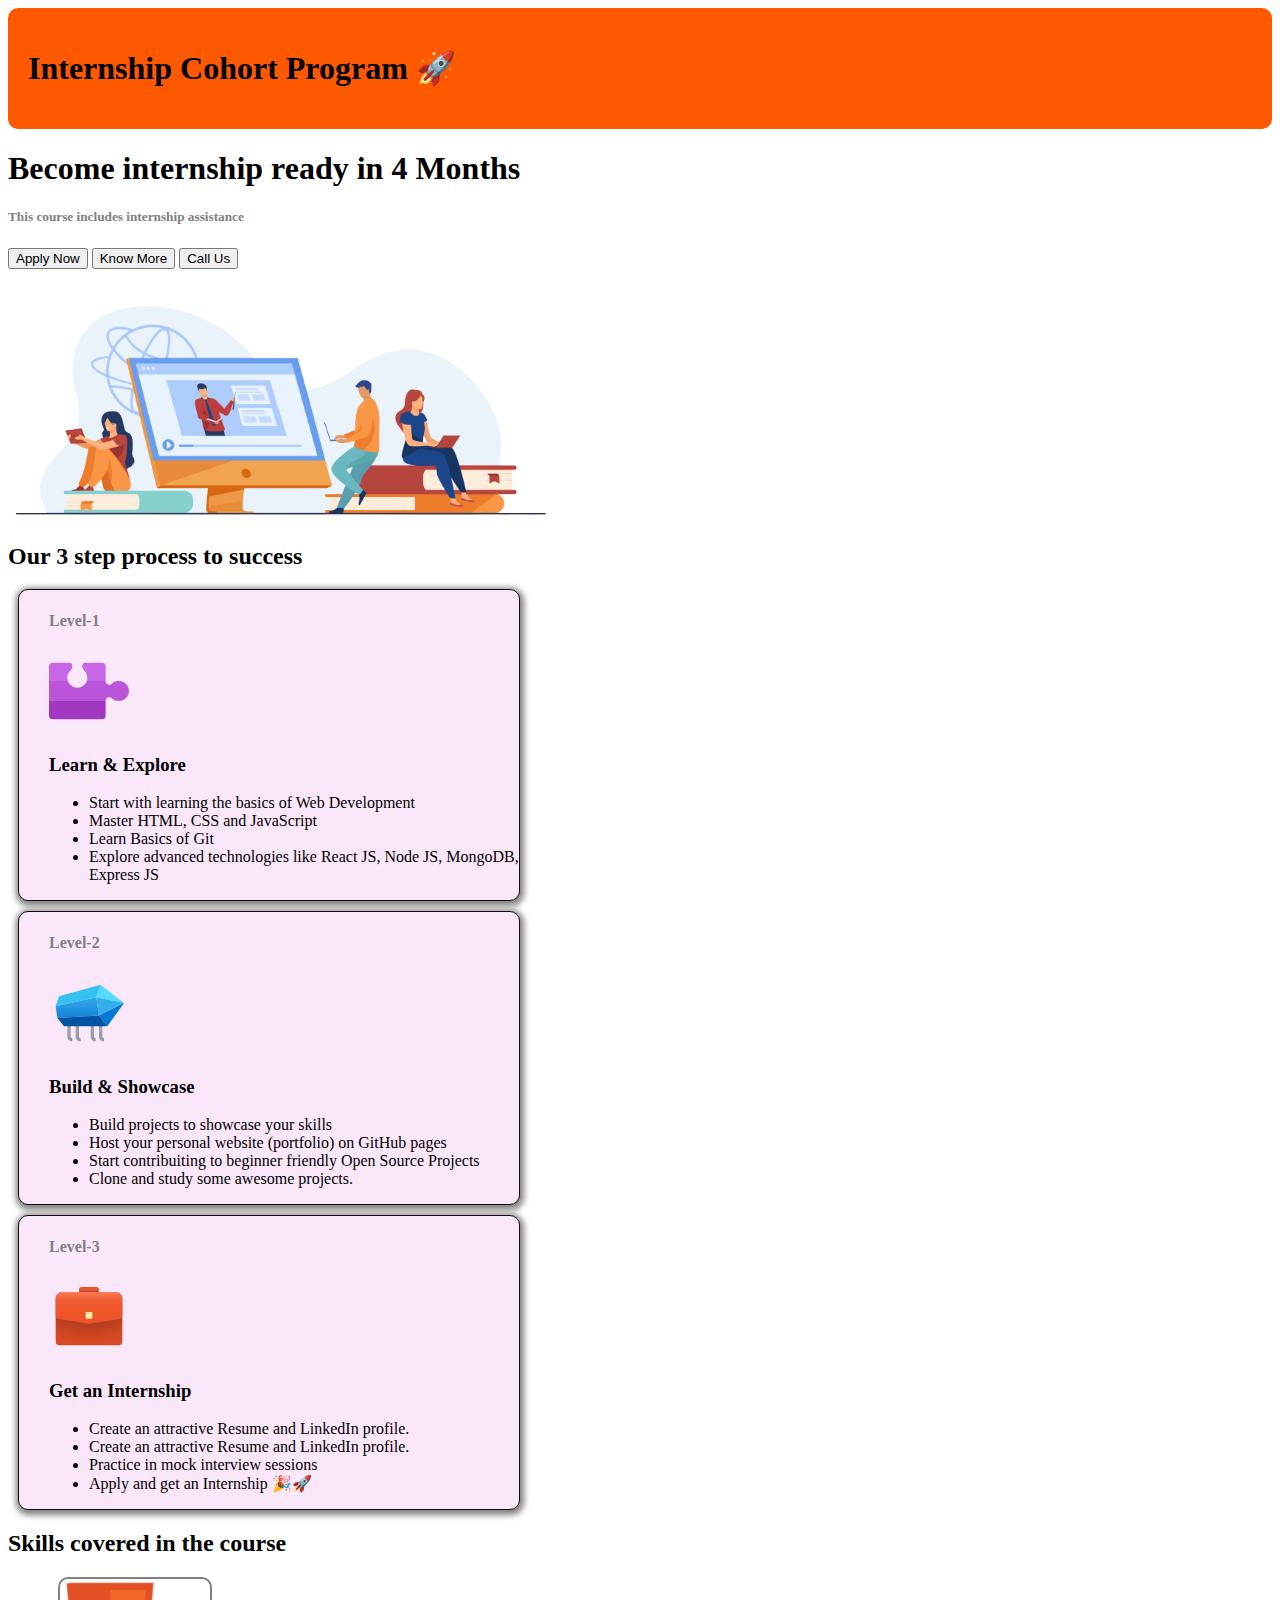
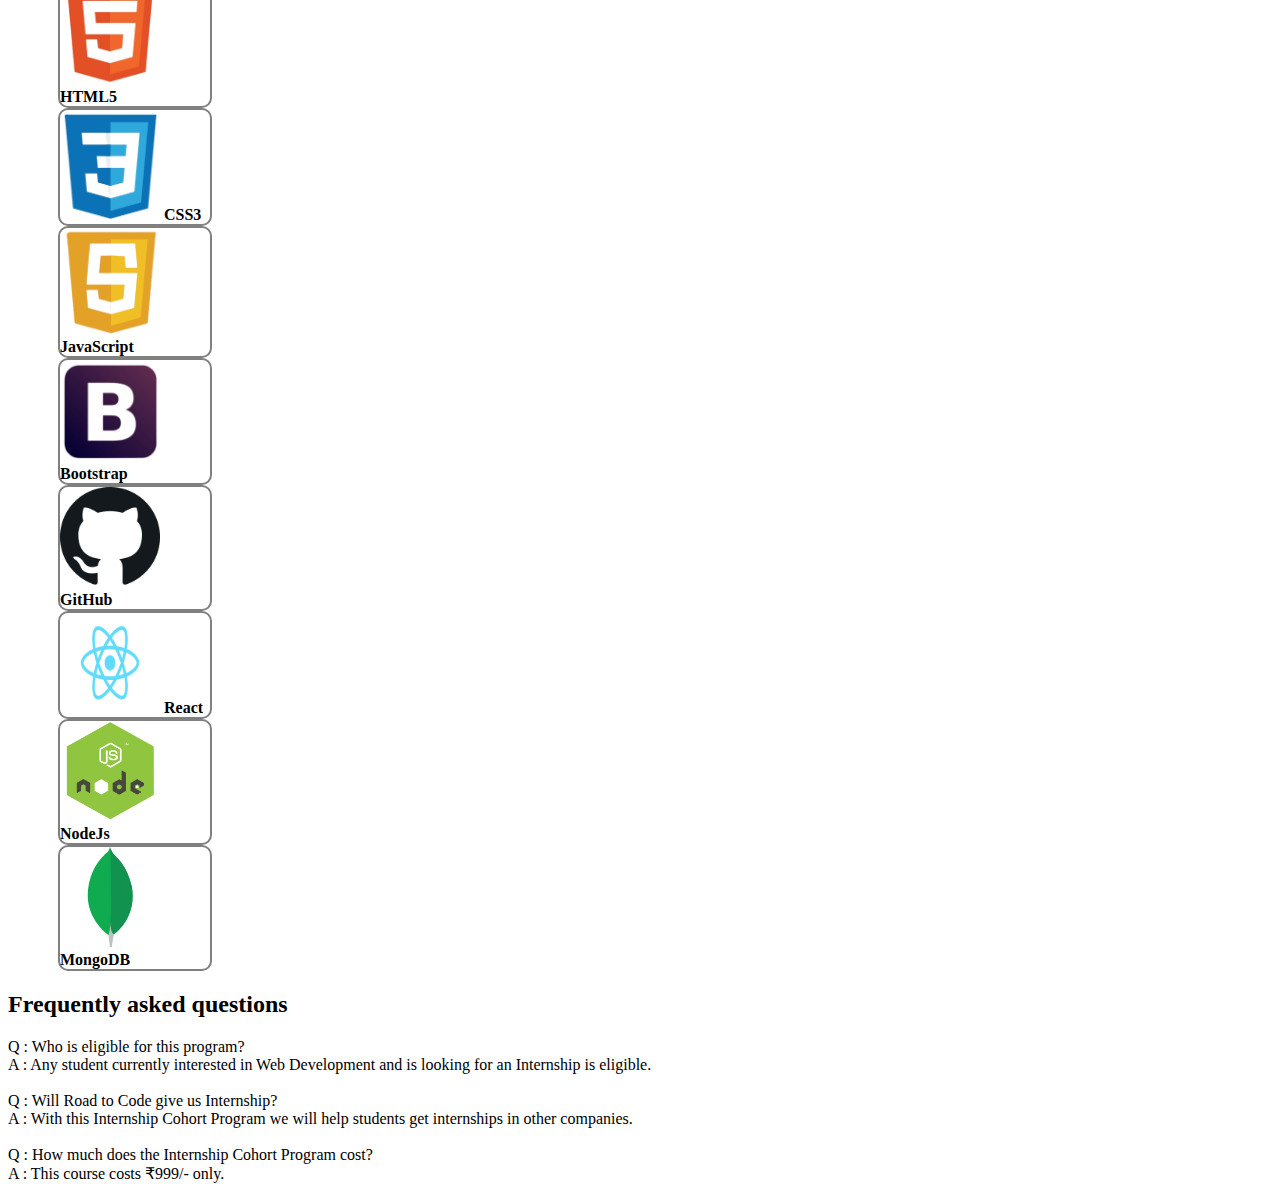
<file: index.html>
<!doctype html>
<html lang="en">
<head>
    <title>Road To Code</title>
    <link href="https://cdn.jsdelivr.net/npm/bootstrap@5.2.2/dist/css/bootstrap.min.css" rel="stylesheet"
        integrity="sha384-Zenh87qX5JnK2Jl0vWa8Ck2rdkQ2Bzep5IDxbcnCeuOxjzrPF/et3URy9Bv1WTRi" crossorigin="anonymous">
    <link rel="stylesheet" href="./road-to-code.css">
</head>
<body>
    <script src="https://cdn.jsdelivr.net/npm/bootstrap@5.2.2/dist/js/bootstrap.bundle.min.js"
        integrity="sha384-OERcA2EqjJCMA+/3y+gxIOqMEjwtxJY7qPCqsdltbNJuaOe923+mo//f6V8Qbsw3"
        crossorigin="anonymous"></script>

    <div class="heading mx-5 m-auto">
        <h1 class="text-center">Internship Cohort Program 🚀</h1>
    </div>
    <div class="row mx-5 my-3">
        <div class="col ">
            <h1>Become internship ready in 4 Months</h1>
            <h5 class="display-7" style="color: grey;">This course includes internship assistance</h5>
            <button class="btn btn-warning mx-2 my-2">Apply Now</button>
            <button class="btn btn-secondary mx-2 my-2 ">Know More</button>
            <button class="btn btn-primary mx-2 px-4 my-2">Call Us</button>
        </div>
        <div class="col">
            <img src="./internship-cohort-header.png" class="image-fluid rounded mx-auto d-block" height="250px" />
        </div>
    </div>
    <div class="row">
        <h2 class="text-center mt-3">Our 3 step process to success</h1>
    </div>
    <div class="container one mt-1">
        <div class="row">
            <div class="col-lg col-md-3 col-sm-12 coloumns-cards" style="margin: 10px;">
                <h4 style="color: grey;" class="mt-3 ms-2">Level-1</h4>
                <div class="raw mb-1 pb-1">
                    <img src="./processes-images/learn.svg" height="80px" class="image-fluid rounded mx-auto d-block">
                    <h3 class="text-center">Learn & Explore</h3>
                </div>
                <div class="raw">
                    <ul>
                        <li>Start with learning the basics of Web Development</li>
                        <li>Master HTML, CSS and JavaScript</li>
                        <li>Learn Basics of Git</li>
                        <li>Explore advanced technologies like React JS, Node JS, MongoDB, Express JS</li>
                    </ul>
                </div>
            </div>
            <div class="col-lg col-md-4 col-sm-12 coloumns-cards" style="margin: 10px;">
                <h4 style="color: grey;" class="mt-3 ms-2">Level-2</h4>
                <div class="raw mb-1 pb-1">
                    <img src="./processes-images/build.svg" height="80px" class="image-fluid rounded mx-auto d-block">
                    <h3 class="text-center">Build & Showcase</h3>

                </div>
                <div class="raw ">
                    <ul>
                        <li>Build projects to showcase your skills</li>
                        <li>Host your personal website (portfolio) on GitHub pages</li>
                        <li>Start contribuiting to beginner friendly Open Source Projects</li>
                        <li>Clone and study some awesome projects.</li>
                    </ul>
                </div>
            </div>
            <div class="col-lg  col-md-4 col-sm-12 coloumns-cards" style="margin: 10px;">
                <h4 style="color: grey;" class="mt-3 ms-2">Level-3</h4>
                <div class="raw mb-1 pb-1">
                    <img src="./processes-images/get-intership.svg" height="80px"
                        class="image-fluid rounded mx-auto d-block">
                    <h3 class="text-center">Get an Internship</h3>
                </div>
                <div class="raw">
                    <ul>
                        <li>Create an attractive Resume and LinkedIn profile.</li>
                        <li>Create an attractive Resume and LinkedIn profile.</li>
                        <li>Practice in mock interview sessions</li>
                        <li>Apply and get an Internship 🎉🚀</li>
                    </ul>
                </div>
            </div>
        </div>
    </div>
    <h2 class="text-center display-4 my-3">Skills covered in the course</h2>
    <div class="row skill-container m-auto">
        <div class="col skills text-center px-5">
            <img src="./skills-icons/html.png" class="img-fluid skills-icons" />
            <b>HTML5</b>
        </div>
        <div class="col skills text-center px-5">
            <img src="./skills-icons/css.png" class="img-fluid skills-icons" />
            <b>CSS3</b>
        </div>
        <div class="col skills text-center px-5">
            <img src="./skills-icons/js.png" class="img-fluid skills-icons" />
            <b>JavaScript</b>
        </div>
        <div class="col skills text-center px-5">
            <img src="./skills-icons/bootstrap.png" class="img-fluid skills-icons" />
            <b>Bootstrap</b>
        </div>
    </div>
    <div class="row skill-container  m-auto">
        <div class="cocol skills text-center px-5">
            <img src="./skills-icons/github.png" class="img-fluid skills-icons" />
            <b>GitHub</b>
        </div>
        <div class="col skills text-center px-5">
            <img src="./skills-icons/react.png" class="img-fluid skills-icons" height="100px" />
            <b>React</b>
        </div>
        <div class="col skills text-center px-5">
            <img src="./skills-icons/nodejs.png" class="img-fluid skills-icons" />
            <b>NodeJs</b>
        </div>
        <div class="col skills text-center px-5">
            <img src="./skills-icons/mdb.svg" class="img-fluid skills-icons" />
            <b>MongoDB</b>
        </div>
    </div>
    <h2 class="text-center display-4 my-3">Frequently asked questions</h2>
    <div class="mx-5 px-3">
        <span class="fs-4 Light weight text."> Q : Who is eligible for this program?</span><br>
        <span class="fs-4 Light weight text."> A : Any student currently interested in Web Development and is looking
            for an Internship is eligible.</span>
        <br>
        <br>
        <span class="fs-4 Light weight text."> Q : Will Road to Code give us Internship?</span><br>
        <span class="fs-4 Light weight text."> A : With this Internship Cohort Program we will help students get
            internships in other companies.</span>
        <br>
        <br>
        <span class="fs-4 Light weight text."> Q : How much does the Internship Cohort Program cost?</span><br>
        <span class="fs-4 Light weight text."> A : This course costs ₹999/- only.</span>
    </div>
</body>
</html>
</file>
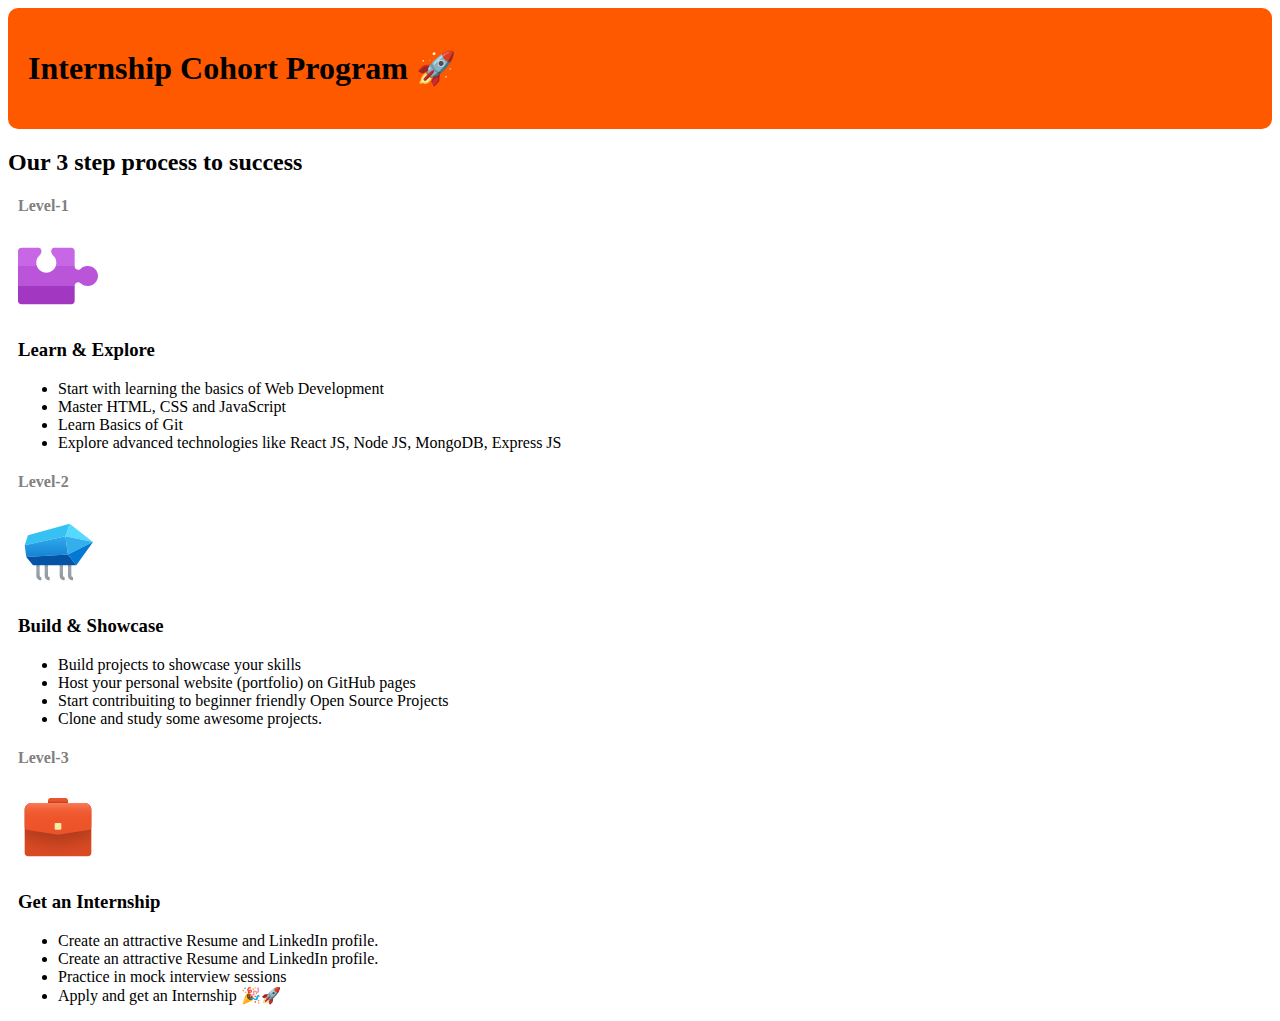
<file: road-to-code.html>
<!doctype html>
<html lang="en">
  <head>
    <title>Road To Code</title>
    <link href="https://cdn.jsdelivr.net/npm/bootstrap@5.2.2/dist/css/bootstrap.min.css" rel="stylesheet" integrity="sha384-Zenh87qX5JnK2Jl0vWa8Ck2rdkQ2Bzep5IDxbcnCeuOxjzrPF/et3URy9Bv1WTRi" crossorigin="anonymous">
    <link rel="stylesheet" href="./road-to-code.css">
  </head>
  <body>
    <script src="https://cdn.jsdelivr.net/npm/bootstrap@5.2.2/dist/js/bootstrap.bundle.min.js" integrity="sha384-OERcA2EqjJCMA+/3y+gxIOqMEjwtxJY7qPCqsdltbNJuaOe923+mo//f6V8Qbsw3" crossorigin="anonymous"></script>
    <div class="col-lg text-center mx-5 p-3 mt-2 heading display-4">
        <h1>Internship Cohort Program 🚀</h1>
    </div>
 <div class="raw"><h2 class="text-center mt-3">Our 3 step process to success</h1></div>
    <div class="container one mt-1">
    <div class="row">
      <div class="col-lg col-md-3 col-sm-12 coloumns" style="margin: 10px;">
        <h4 style="color: grey;" class="mt-3 ms-2">Level-1</h4>
        <div class="raw mb-1 pb-1">
            <img src="./images/learn.svg" height="80px" class="image-fluid rounded mx-auto d-block">
            <h3 class="text-center">Learn & Explore</h3>

        </div>
        <div class="raw ">
            <ul>
                <li>Start with learning the basics of Web Development</li>
                <li>Master HTML, CSS and JavaScript</li>
                <li>Learn Basics of Git</li>
                <li>Explore advanced technologies like React JS, Node JS, MongoDB, Express JS</li>
            </ul>
        </div>
    </div>
      <div class="col-lg col-md-3 col-sm-12 coloumns" style="margin: 10px;">
        <h4 style="color: grey;" class="mt-3 ms-2">Level-2</h4>
        <div class="raw mb-1 pb-1">
            <img src="./images/build.svg" height="80px" class="image-fluid rounded mx-auto d-block">
            <h3 class="text-center">Build & Showcase</h3>

        </div>
        <div class="raw ">
            <ul>
                <li>Build projects to showcase your skills</li>
                <li>Host your personal website (portfolio) on GitHub pages</li>
                <li>Start contribuiting to beginner friendly Open Source Projects</li>
                <li>Clone and study some awesome projects.</li>
            </ul>
        </div>
    </div>
      <div class="col-lg  col-md-3 col-sm-12 coloumns" style="margin: 10px;">
        <h4 style="color: grey;" class="mt-3 ms-2">Level-3</h4>
        <div class="raw mb-1 pb-1">
            <img src="./images/get-intership.svg" height="80px" class="image-fluid rounded mx-auto d-block">
            <h3 class="text-center">Get an Internship</h3>

        </div>
        <div class="raw ">
            <ul>
                <li>Create an attractive Resume and LinkedIn profile.</li>
                <li>Create an attractive Resume and LinkedIn profile.</li>
                <li>Practice in mock interview sessions</li>
                <li>Apply and get an Internship 🎉🚀</li>
            </ul>
        </div></div>
</div>
</body>
</html>
</file>
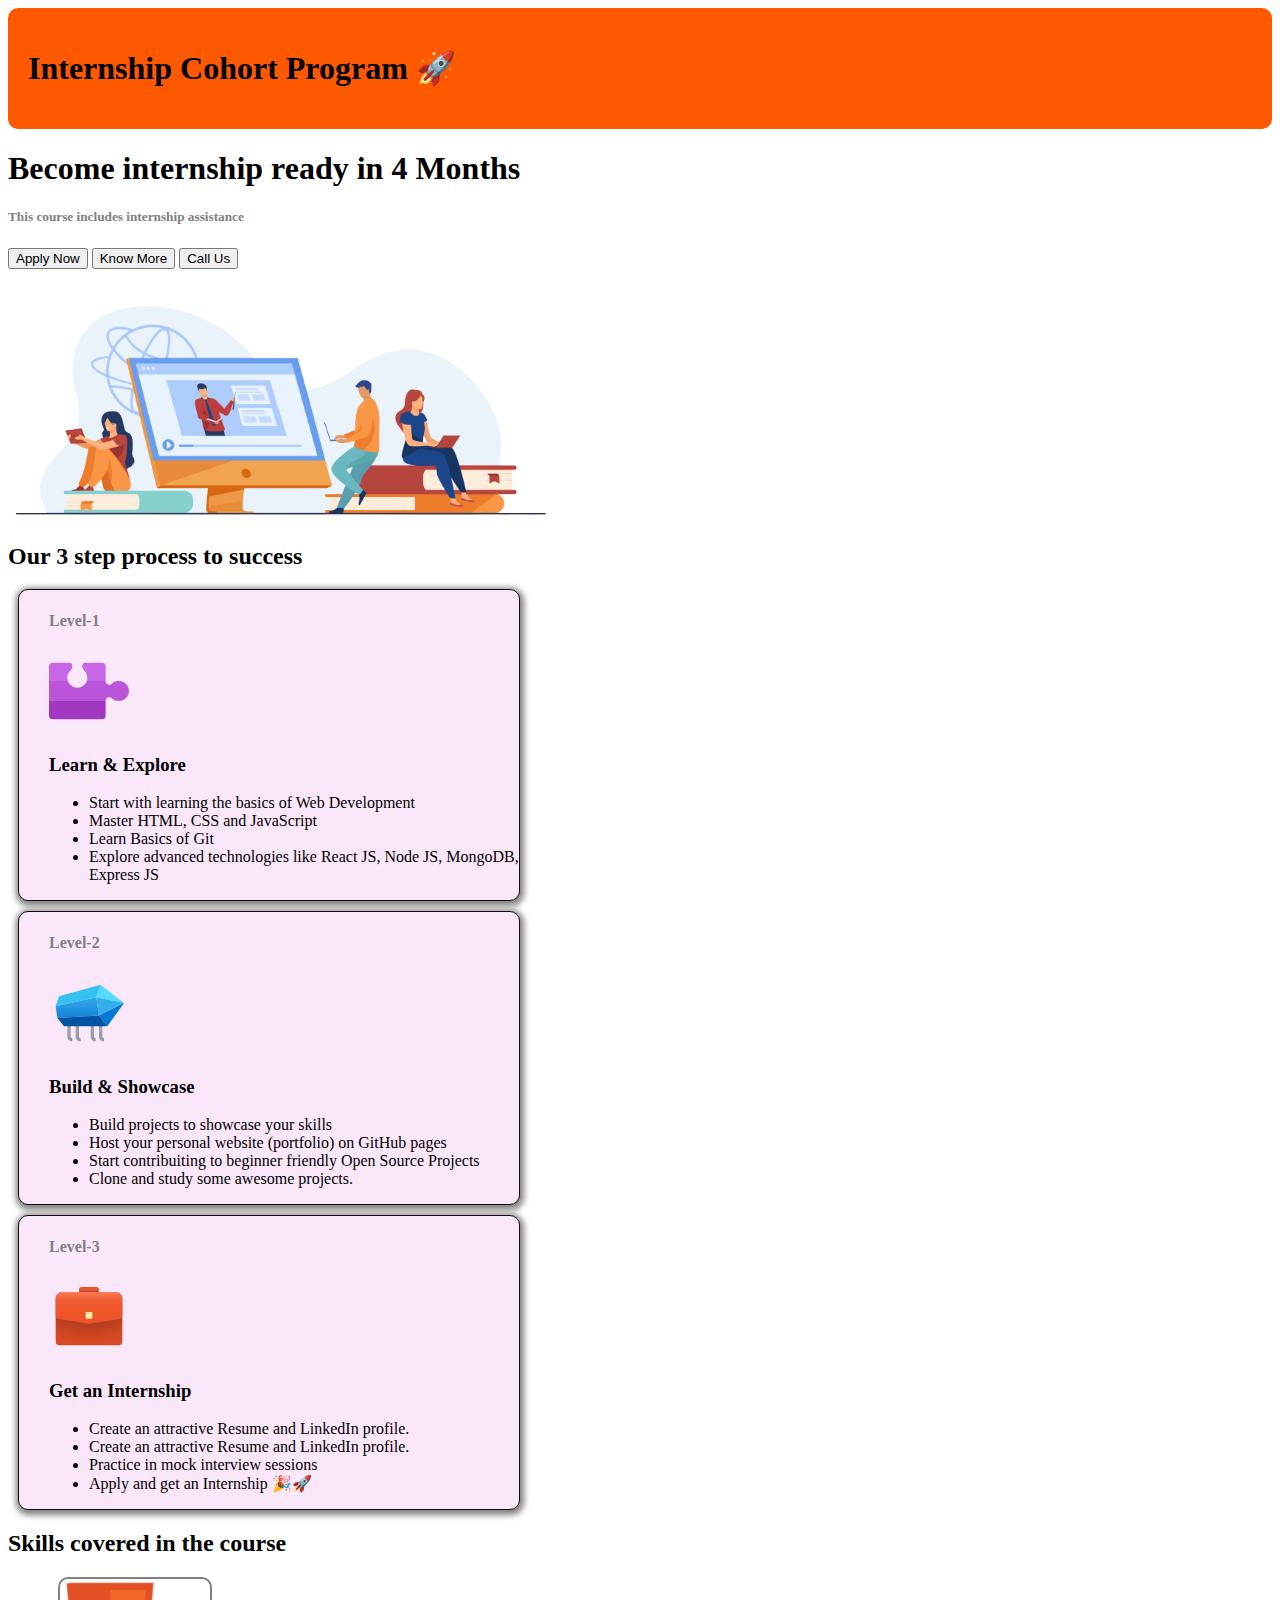
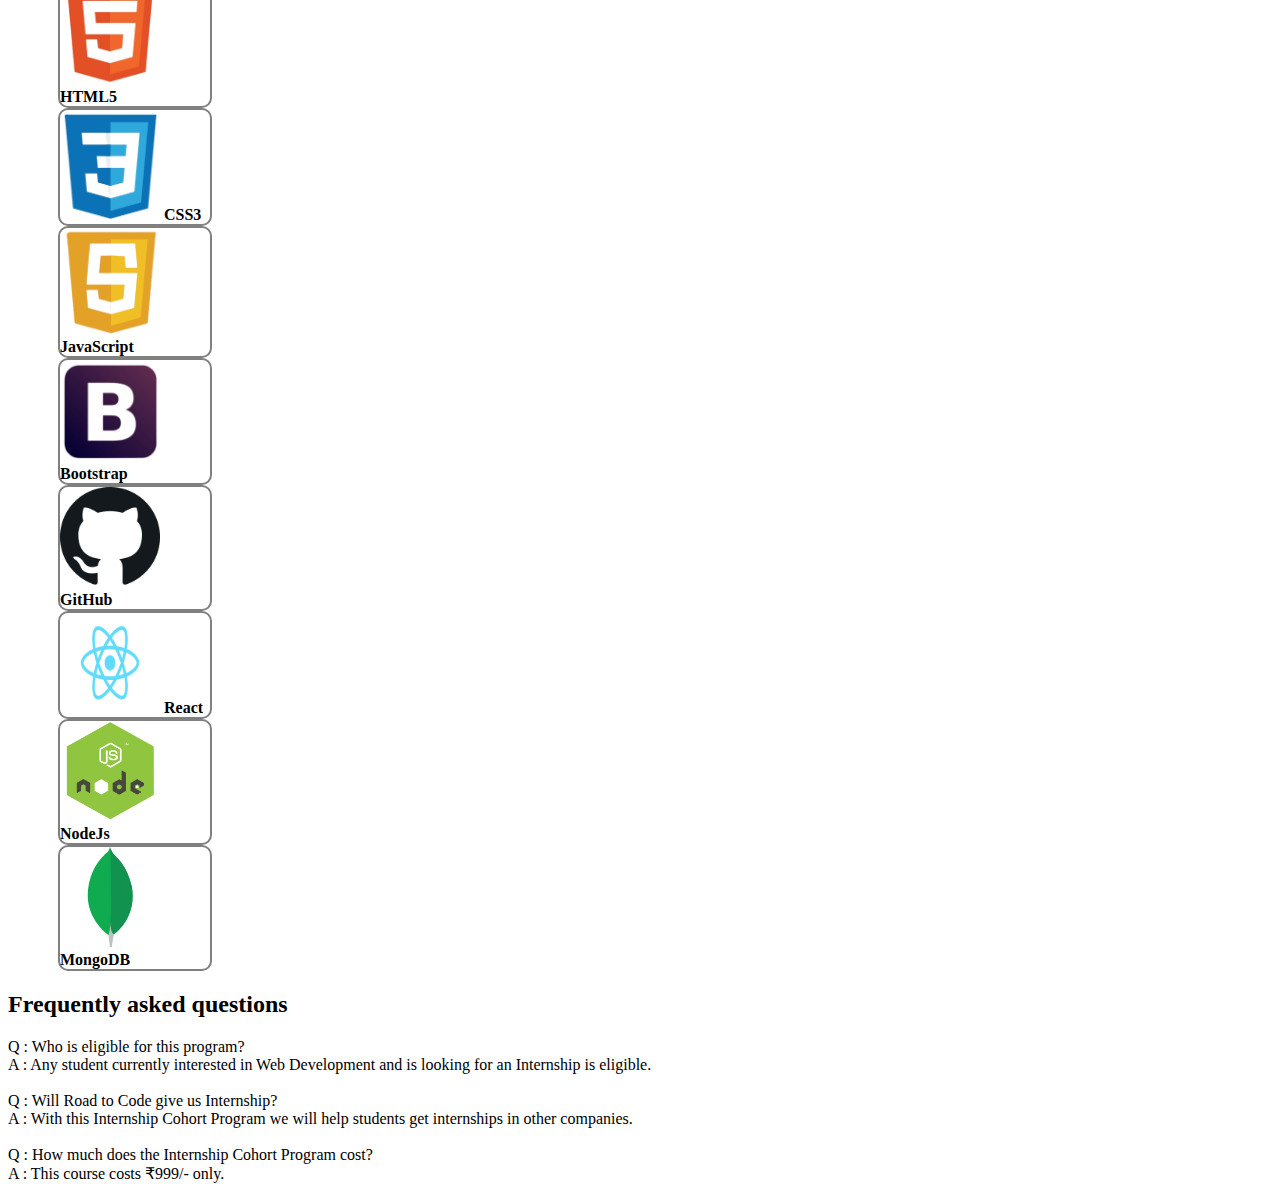
<file: rtc-icp-page.html>
<!doctype html>
<html lang="en">

<head>
    <title>Road To Code</title>
    <link href="https://cdn.jsdelivr.net/npm/bootstrap@5.2.2/dist/css/bootstrap.min.css" rel="stylesheet"
        integrity="sha384-Zenh87qX5JnK2Jl0vWa8Ck2rdkQ2Bzep5IDxbcnCeuOxjzrPF/et3URy9Bv1WTRi" crossorigin="anonymous">
    <link rel="stylesheet" href="./road-to-code.css">
</head>

<body>
    <script src="https://cdn.jsdelivr.net/npm/bootstrap@5.2.2/dist/js/bootstrap.bundle.min.js"
        integrity="sha384-OERcA2EqjJCMA+/3y+gxIOqMEjwtxJY7qPCqsdltbNJuaOe923+mo//f6V8Qbsw3"
        crossorigin="anonymous"></script>

    <div class="heading mx-5 m-auto">
        <h1 class="text-center">Internship Cohort Program 🚀</h1>
    </div>
    <div class="row mx-5 my-3">
        <div class="col ">
            <h1>Become internship ready in 4 Months</h1>
            <h5 class="display-7" style="color: grey;">This course includes internship assistance</h5>
            <button class="btn btn-warning mx-2 my-2">Apply Now</button>
            <button class="btn btn-secondary mx-2 my-2 ">Know More</button>
            <button class="btn btn-primary mx-2 px-4 my-2">Call Us</button>
        </div>
        <div class="col">
            <img src="./internship-cohort-header.png" class="image-fluid rounded mx-auto d-block" height="250px" />
        </div>
    </div>

    <div class="row">
        <h2 class="text-center mt-3">Our 3 step process to success</h1>
    </div>
    <div class="container one mt-1">
        <div class="row">
            <div class="col-lg col-md-3 col-sm-12 coloumns-cards" style="margin: 10px;">
                <h4 style="color: grey;" class="mt-3 ms-2">Level-1</h4>
                <div class="raw mb-1 pb-1">
                    <img src="./processes-images/learn.svg" height="80px" class="image-fluid rounded mx-auto d-block">
                    <h3 class="text-center">Learn & Explore</h3>
                </div>
                <div class="raw">
                    <ul>
                        <li>Start with learning the basics of Web Development</li>
                        <li>Master HTML, CSS and JavaScript</li>
                        <li>Learn Basics of Git</li>
                        <li>Explore advanced technologies like React JS, Node JS, MongoDB, Express JS</li>
                    </ul>
                </div>
            </div>
            <div class="col-lg col-md-4 col-sm-12 coloumns-cards" style="margin: 10px;">
                <h4 style="color: grey;" class="mt-3 ms-2">Level-2</h4>
                <div class="raw mb-1 pb-1">
                    <img src="./processes-images/build.svg" height="80px" class="image-fluid rounded mx-auto d-block">
                    <h3 class="text-center">Build & Showcase</h3>

                </div>
                <div class="raw ">
                    <ul>
                        <li>Build projects to showcase your skills</li>
                        <li>Host your personal website (portfolio) on GitHub pages</li>
                        <li>Start contribuiting to beginner friendly Open Source Projects</li>
                        <li>Clone and study some awesome projects.</li>
                    </ul>
                </div>
            </div>
            <div class="col-lg  col-md-4 col-sm-12 coloumns-cards" style="margin: 10px;">
                <h4 style="color: grey;" class="mt-3 ms-2">Level-3</h4>
                <div class="raw mb-1 pb-1">
                    <img src="./processes-images/get-intership.svg" height="80px"
                        class="image-fluid rounded mx-auto d-block">
                    <h3 class="text-center">Get an Internship</h3>

                </div>
                <div class="raw">
                    <ul>
                        <li>Create an attractive Resume and LinkedIn profile.</li>
                        <li>Create an attractive Resume and LinkedIn profile.</li>
                        <li>Practice in mock interview sessions</li>
                        <li>Apply and get an Internship 🎉🚀</li>
                    </ul>
                </div>
            </div>
        </div>
    </div>
    <h2 class="text-center display-4 my-3">Skills covered in the course</h2>

    <div class="row skill-container m-auto">
        <div class="col skills text-center px-5">
            <img src="./skills-icons/html.png" class="img-fluid skills-icons" />
            <b>HTML5</b>
        </div>
        <div class="col skills text-center px-5">
            <img src="./skills-icons/css.png" class="img-fluid skills-icons" />
            <b>CSS3</b>
        </div>
        <div class="col skills text-center px-5">
            <img src="./skills-icons/js.png" class="img-fluid skills-icons" />
            <b>JavaScript</b>
        </div>
        <div class="col skills text-center px-5">
            <img src="./skills-icons/bootstrap.png" class="img-fluid skills-icons" />
            <b>Bootstrap</b>
        </div>
    </div>

    <div class="row skill-container  m-auto">
        <div class="cocol skills text-center px-5">
            <img src="./skills-icons/github.png" class="img-fluid skills-icons" />
            <b>GitHub</b>
        </div>
        <div class="col skills text-center px-5">
            <img src="./skills-icons/react.png" class="img-fluid skills-icons" height="100px" />
            <b>React</b>
        </div>
        <div class="col skills text-center px-5">
            <img src="./skills-icons/nodejs.png" class="img-fluid skills-icons" />
            <b>NodeJs</b>
        </div>
        <div class="col skills text-center px-5">
            <img src="./skills-icons/mdb.svg" class="img-fluid skills-icons" />
            <b>MongoDB</b>
        </div>
    </div>

    <h2 class="text-center display-4 my-3">Frequently asked questions</h2>

    <div class="mx-5 px-3">
        <span class="fs-4 Light weight text."> Q : Who is eligible for this program?</span><br>
        <span class="fs-4 Light weight text."> A : Any student currently interested in Web Development and is looking
            for an Internship is eligible.</span>
        <br>
        <br>
        <span class="fs-4 Light weight text."> Q : Will Road to Code give us Internship?</span><br>
        <span class="fs-4 Light weight text."> A : With this Internship Cohort Program we will help students get
            internships in other companies.</span>
        <br>
        <br>
        <span class="fs-4 Light weight text."> Q : How much does the Internship Cohort Program cost?</span><br>
        <span class="fs-4 Light weight text."> A : This course costs ₹999/- only.</span>
    </div>
</body>

</html>
</file>
<file: road-to-code.css>
.heading{
    background-color: rgb(255, 89, 0);
    border-radius: 10px;
    padding:20px;
}
.become-intership{
    max-width: 1200px;
    display: flex;
    flex-direction: row;
    justify-content: space-evenly;
}
.step-pro-containers{
    max-width: 1200px;
    display: block;
    justify-content: space-evenly;
}
.coloumns-cards{
    background-color: rgb(250, 232, 250);
    border: 1px solid rgb(16, 15, 15);
    max-height: 510px;
    max-width: 470px;
    padding: auto;
    padding-left: 30px;
    border-radius: 10px;
    box-shadow: 1px 2px 6px 3px grey;
}
.skill-container{
   
    margin-left: 50px; 
    justify-content: space-around;

}
.skills{
    max-height: 300px;
    max-width: 150px;
    border: 2px solid grey;
    border-radius: 10px;
}
.skills-icons{
   max-width: 100px;
    
}
</file>
